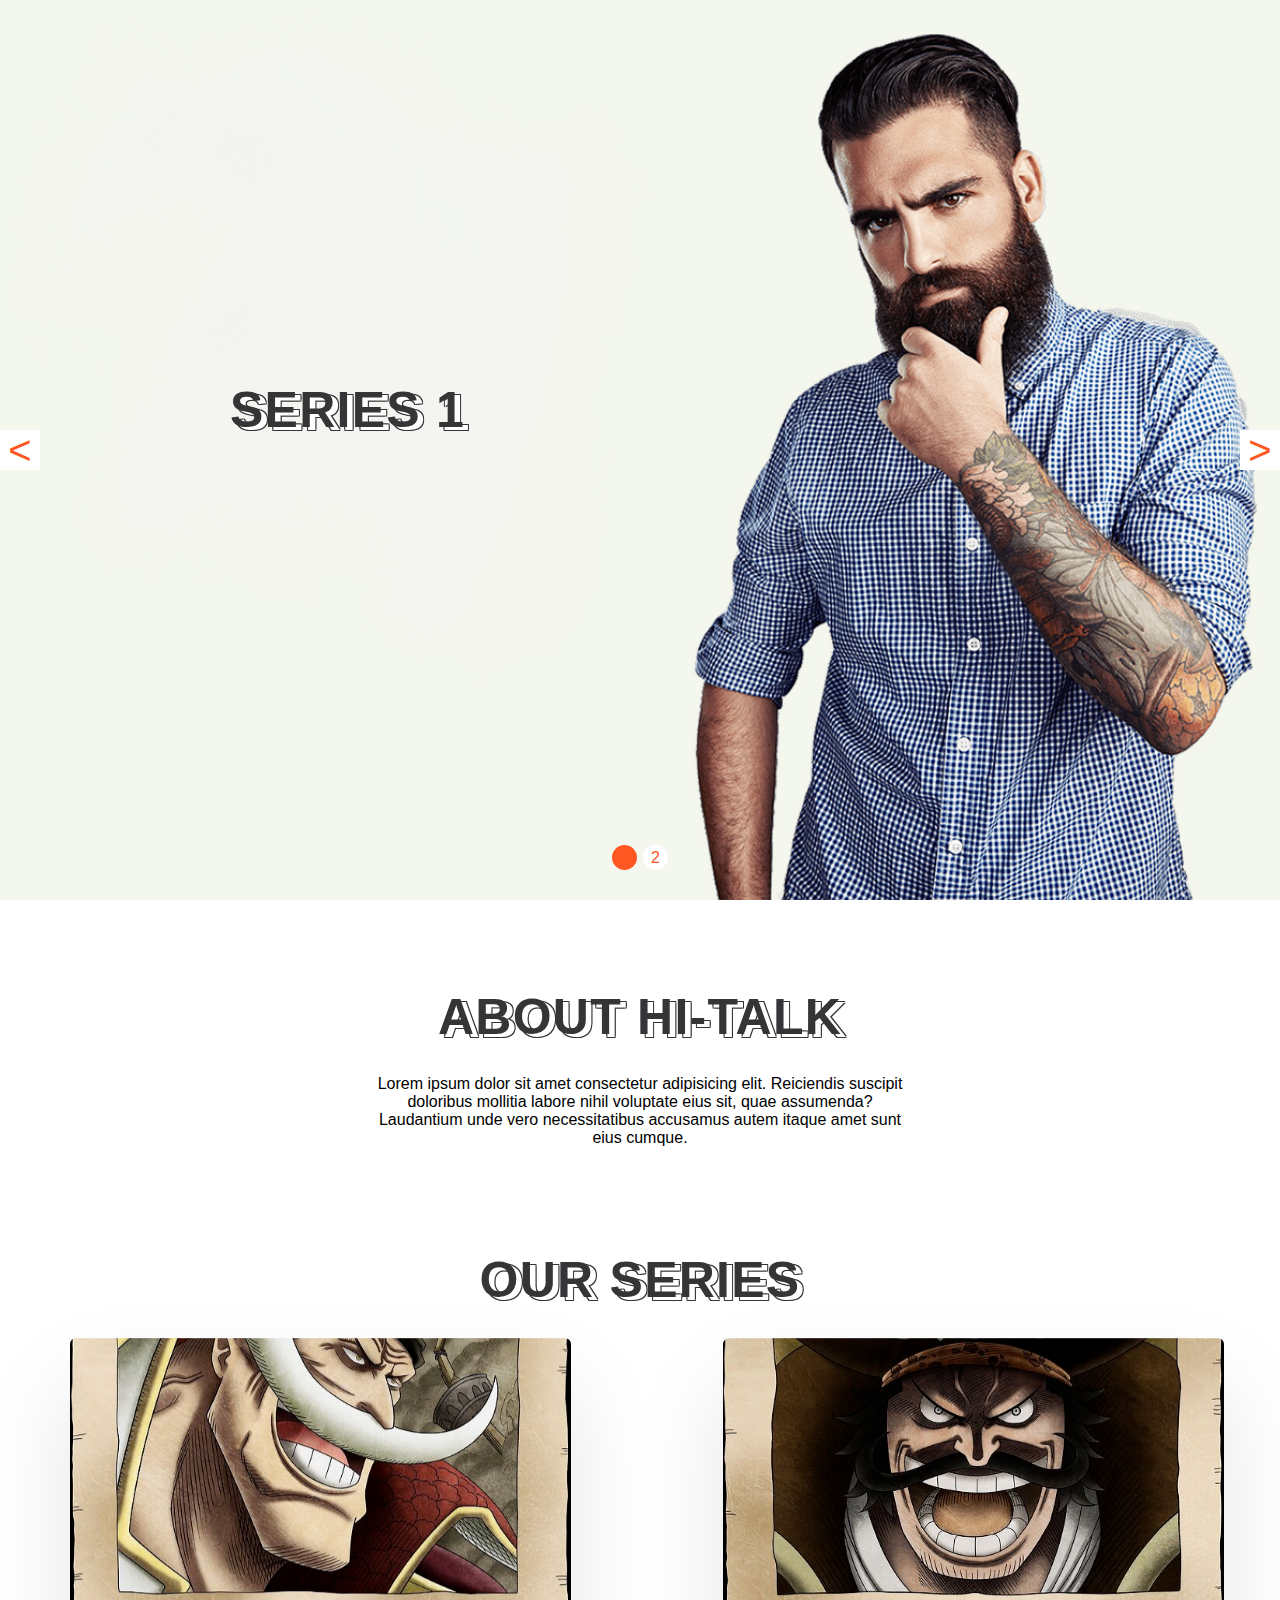
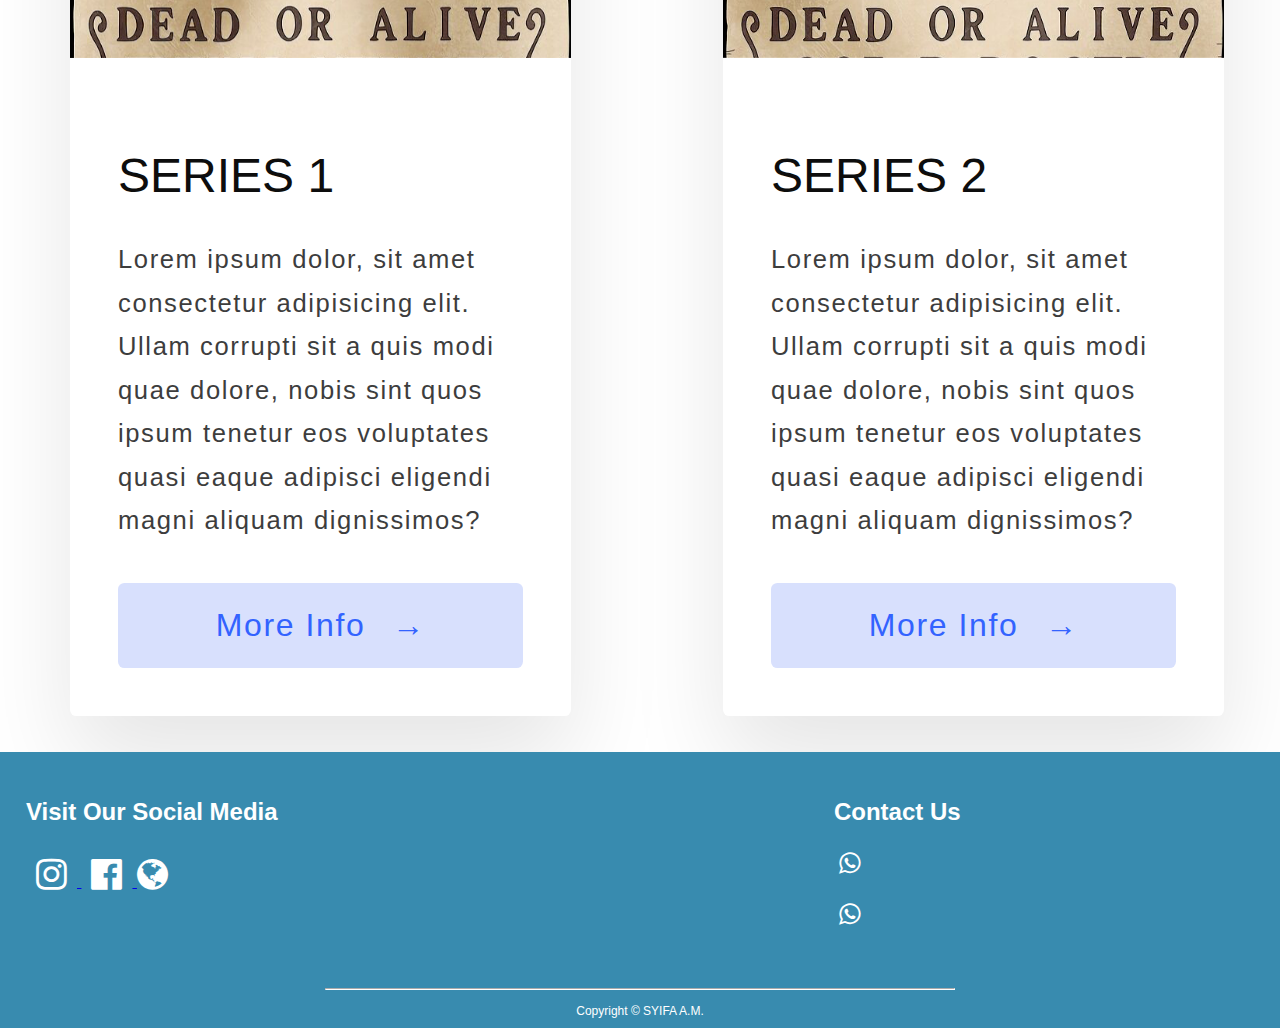
<file: test3.html>
<html lang="en">
    <head>
        <link rel="stylesheet" href="css/style.css">
        <link rel="icon" href="images/download.png">
        <link rel="stylesheet" href="https://cdnjs.cloudflare.com/ajax/libs/font-awesome/4.7.0/css/font-awesome.min.css">
    </head>
    <body>
        <section class="home">
            <div class="slider">
            <div class="slide active" style="background-image: url('images/slide-1.jpg')">
                <div class="container">
                    <div class="caption">
                            <div class="section__heading">
                                <h2 class="section__title"><span class="heading-stroke" data-title="SERIES 1">SERIES 1</span></h2>
                            </div>
                        <p>Lorem ipsum dummy text goes here.</p>
                        <a href="">Register</a>
                    </div>
                </div>
            </div>
            <div class="slide" style="background-image: url('images/slide-2.jpg')">
                <div class="container">
                    <div class="caption">
                            <div class="section__heading">
                                <h2 class="section__title"><span class="heading-stroke" data-title="SERIES 2">SERIES 2</span></h2>
                            </div>
                        <p>COMING SOON</p>
                        <a href="">Register</a>
                    </div>
                </div>
            </div>
        </div>
        
        <!-- controls  -->
        <div class="controls">
            <div class="prev"><</div>
            <div class="next">></div>
        </div>
    
        <!-- indicators -->
        <div class="indicator">
        </div>
    
        </section>
        <section class="about">
            <div class="section__heading">
                <h2 class="section__title"><span class="heading-stroke" data-title="ABOUT HI-TALK">ABOUT HI-TALK</span></h2>
            </div>
            <p>
                Lorem ipsum dolor sit amet consectetur adipisicing elit. Reiciendis suscipit doloribus mollitia labore nihil voluptate eius sit, quae assumenda? Laudantium unde vero necessitatibus accusamus autem itaque amet sunt eius cumque.
            </p>
        </section>
        <section class="series">
            <div class="section__heading">
                <h2 class="section__title"><span class="heading-stroke" data-title="OUR SERIES">OUR SERIES</span></h2>
            </div>
            <div class="colum">
                <div class="row">
                    <div class="grid">
                        <div class="grid-item">
                        <div class="card">
                            <img class="card-img" src="images/pos1.png" alt="Rome" />
                            <div class="card-content">
                            <h1 class="card-header">SERIES 1</h1>
                            <p class="card-text">
                                Lorem ipsum dolor, sit amet consectetur adipisicing elit. Ullam corrupti sit a quis modi quae dolore, nobis sint quos ipsum tenetur eos voluptates quasi eaque adipisci eligendi magni aliquam dignissimos?
                            </p>
                            <button class="card-btn">More Info <span>&rarr;</span></button>
                            </div>
                        </div>
                        </div>
                        <div class="grid-item">
                        <div class="card">
                            <img class="card-img"src="images/pos2.png"alt="Grand Canyon"/>
                            <div class="card-content">
                            <h1 class="card-header">SERIES 2</h1>
                            <p class="card-text">
                                Lorem ipsum dolor, sit amet consectetur adipisicing elit. Ullam corrupti sit a quis modi quae dolore, nobis sint quos ipsum tenetur eos voluptates quasi eaque adipisci eligendi magni aliquam dignissimos?
                            </p>
                            <button class="card-btn">More Info <span>&rarr;</span></button>
                            </div>
                        </div>
                        </div>
                    </div>
                </div>
            </div>
        </section>
        <br/>
        <br/>
        <div class="footer">
            <div class="inner-footer">
                <div class="col-container">
                    <div class="col" style="background: #388BAF;">
                        <h2 style="color:white;">Visit Our Social Media</h2>
                        <span>
                            <a href="https://instagram.com/hmtiudinus">
                                <i class="fa fa-instagram" style="font-size:36px; padding: 10px; color:white;"></i>
                            </a>
                        <span>
                            <a href="https://www.facebook.com/hmti.udinus/">
                                <i class="fa fa-facebook-official" style="font-size:36px; padding: 10px; color:white;"></i>
                            </a>
                        </span>
                        <span>
                            <a href="https://hmtiudinus.org/">
                                <i class="fa fa-globe" style="font-size:36px; color:white;"></i>
                            <a></a>
                        </span>
                    </div>
                    <div class="col" style="background: #388BAF;">
                        <h2 style="color:white;">Contact Us</h2>
                        <a href="#"
                            <p style="color: white;"><i class="fa fa-whatsapp" style="font-size:25px; padding: 5px; color:white;"></i></p>
                        </a>
                        <a href="#"
                            <p style="color: white;"><i class="fa fa-whatsapp" style="font-size:25px; padding: 5px; color:white;"></i></p>
                        </a>
                    </div>
                        <!--<p><i class="fa fa-whatsapp" style="font-size:25px; padding: 5px;"></i>xxxxxxxxxxxxxxxxx</p>-->
                </div>
            </div>              
            </ul>
            </div>
            <div class="footer-bottom">
                <hr style="width:50%;border-color:#FFF;height:1px; margin:auto; align:center;">
                <br>
                Copyright &copy; SYIFA A.M.
            </div>
        </div>
        <script src="js/script.js"></script>
    </body>
</html>
</file>
<file: css/style.css>
html {
    box-sizing: border-box;
}
body{
    margin: 0;
    padding: 0;
    font-family: sans-serif;
    justify-content: center;
    align-items: center;
    
}
.home{
	height: 60vh;
	overflow:hidden;
	position: relative;
}
@media (min-width: 1000px) {
	.home{
        height: 100vh;
	    overflow:hidden;
        position: relative;
    }
}
.home .slide{
	position: absolute;
	left:0;
	top:0;
	width: 100%;
	height: 100%;
	background-size: cover;
	background-position: center;
	z-index:1; 
	display:none;
	padding:0 15px;
	animation: slide 2s ease;
}
.home .slide.active{
	display: flex;
}
@keyframes slide{
	0%{
		transform:scale(1.1);
	}
	100%{
		transform: scale(1);
	}
}
.container{
	max-width: 1170px;
	margin:auto;
	
}

.home .container{
	 flex-grow: 1;
}
.home .caption{
	width:50%;
}
.home .caption h1{
	font-size:42px;
	color:#000000;
	margin:0;
	
}
.home .slide.active .caption h1{
	opacity:0;
	animation: captionText .5s ease forwards;
	animation-delay:1s;
}
.home .caption p{
	font-size: 18px;
	margin:15px 0 30px;
	color:#222222;
}
.home .slide.active .caption p{
	opacity:0;
	animation: captionText .5s ease forwards;
	animation-delay:1.2s;
}
.home .caption a{
 display: inline-block;
 padding:10px 30px;
 background-color: #000000;
 text-decoration: none;
 color:#ffffff;
}

.home .slide.active .caption a{
	opacity:0;
	animation: captionText .5s ease forwards;
	animation-delay:1.4s;
}

@keyframes captionText{
	0%{
		opacity:0; transform: translateX(-100px);
	}
	100%{
	 opacity:1; transform: translateX(0px);	
	}
}

.home .controls .prev,
.home .controls .next{
 position: absolute;
 z-index:2;
 top:50%;
 height:40px;
 width: 40px;
 margin-top: -20px;
 color:#FF5722;
 background-color: #ffff;
 text-align: center;
 line-height: 40px;
 font-size:40px;
 cursor:pointer;
 transition: all .5s ease;
}
.home .controls .prev:hover,
.home .controls .next:hover{
    background-color:#FF5722;
    color: #fff;
}
.home .controls .prev{
 left:0;
}
.home .controls .next{
 right:0;
}

.home .indicator{
	position: absolute;
	left:50%;
	bottom:30px;
	z-index: 2;
	transform: translateX(-50%);
}

.home .indicator div{
	display: inline-block;
	width:25px;
	height: 25px;
	color:#FF5722;
	background-color: #ffff;
	border-radius:50%;
	text-align: center;
	line-height: 25px;
	margin:0 3px;
}

.home .indicator div.active{
 background-color: #FF5722;
}

/*responsive*/
@media(max-width: 767px){
	.controls{
		display: none;
	}
}
.slider {
    width: 100%;
    text-align: center;
    overflow: hidden;
    top: 50%;
    left: 50%;
    margin: 0;
    justify-content: center;
}
@media (min-width: 1000px) {
    .slider{
      width: 100%;
      text-align: center;
      overflow: hidden;
      top: 50%;
      left: 50%;
      margin: 0;
      justify-content: center;
      padding-left: 115px;

    }
}
 
.box{
    position:absolute;
    top: 50%;
    left: 50%;
    transform: translate(-50px,-50px);
    width: 100px;
    height: 100px;
    border-top: 4px solid #000;
    border-bottom: 4px solid #000;
    box-sizing: border-box;
    transition: 0.5s;
}
.box h1{
    margin: 0;
    padding: 0;
    color: black;
    top: 50%;
    transform: rotateY(-50%);
}
.heading-stroke{
    display:inline-block;
    position:relative;
    letter-spacing:.025em;
    font-size:70px;
}
@media (min-width : 700px){
    .heading-stroke{
        display:inline-block;
        position:relative;
        letter-spacing:.025em;
        font-size: 50px;
    }
}
.heading-stroke:after{
    content:attr(data-title);
    text-transform:uppercase;
    position:absolute;
    top:5px;
    left:5px;
    z-index:-1;
    width:calc(100% + 5px);color:rgba(0,0,0,.7);text-shadow:-1px -1px 0 #fff,1px -1px 0 #fff,-1px 1px 0 #fff,1px 1px 0 #fff
}
.heading-stroke{
    position:relative;
    display:inline-block;
    z-index:1;
    letter-spacing:.025em
}
.section__title .heading-stroke:after{
    content:attr(data-title);
    text-transform:uppercase;
    position:absolute;
    top:3px;
    left:3px;
    width:calc(100% + 5px);
    color:#fff;
    text-shadow:-1px -1px 0 #353437,1px -1px 0 #353437,-1px 1px 0 #353437,1px 1px 0 #353437
}
.section__title.section__title--inverse{
    color:#fff
}
.section__title.section__title--inverse .heading-stroke:after{
    top:5px;
    left:5px;
    width:100%;
    color:rgba(0,0,0,.7);text-shadow:-1px -1px 0 #fff,1px -1px 0 #fff,-1px 1px 0 #fff,1px 1px 0 #fff
}
.section__heading{
    margin-bottom:30px;
    text-align:center
}
.section__heading+p{
    font-size:.75rem
}
@media (min-width:992px){
    .section__heading+p{
        font-size:.85rem
    }
}
@media (min-width:1200px){
    .section__heading+p{
        font-size:1rem
    }
}
.section__title{
    color:#353437;
    font-family:Gotham,sans-serif;
    font-size:1.75rem;
    margin-bottom:.5rem;
    line-height:1.1;
    font-weight:900
}
@media (min-width:768px){
    .section__title{
        font-size:2.25rem
    }
}
@media (min-width:992px){
    .section__title{
        font-size:3rem
    }
}
.section__title .heading-stroke{
    position:relative;
    display:inline-block;
    z-index:1;
    letter-spacing:.025em
}.section__title .heading-stroke:after{
    content:attr(data-title);
    text-transform:uppercase;
    position:absolute;
    top:3px;
    left:3px;
    width:calc(100% + 5px);
    color:#fff;
    text-shadow:-1px -1px 0 #353437,1px -1px 0 #353437,-1px 1px 0 #353437,1px 1px 0 #353437
}
.section__title.section__title--inverse{
    color:#fff
}
.section__title.section__title--inverse .heading-stroke:after{
    top:5px;
    left:5px;
    width:100%;
    color:rgba(0,0,0,.7);
    text-shadow:-1px -1px 0 #fff,1px -1px 0 #fff,-1px 1px 0 #fff,1px 1px 0 #fff
}
.section__title~.section__subtitle{
    margin-bottom:0
}
.section__title+p{
    font-size:.8rem
}
@media (min-width:768px){
    .section__title+p{
        font-size:.9rem
    }
}
@media (min-width:992px){
    .section__title+p{
        font-size:1rem
    }
}
.section__hero{
    background-repeat:no-repeat;
    background-position:top;
    background-size:cover;
    display:flex;
    align-items:center;
    text-align:center;
    color:#fff
}
.section__hero-content{
    max-width:800px;
    margin:0 auto
}
.section__hero-content .ico{
    margin-right:.7em;
    margin-bottom:.2em
}
.section__hero-content .mli-btn{
    margin-top:1em
}
.section__hero-content .mli-btn .ico{
    width:1.4em;
    height:1.4em;
    margin-left:.5em;
    margin-right:-.5em;
    margin-top:-.2em
}
.section--we-are{
    padding:0;
    position:relative
}
.section--we-are .section__heading{
    position:absolute;
    top:0;
    left:0;
    width:100%;
    top:3rem
}
.section--we-are .we-are__col{
    background-size:cover;
    background-repeat:no-repeat;
    display:flex;
    flex-direction:column;
    justify-content:center;
    align-items:center;
    padding:8rem 1.5rem 5rem;
    color:#fff;font-family:Gotham,sans-serif;
    letter-spacing:.009em
}
.section--we-are .we-are__logo{
    margin-bottom:1rem
}
.about{
    width: 50%;
    color: #000;
    text-align: center;
    padding: 50px;
    left: 50%;
    margin: auto;
}
.contain {
    position: relative;
    width: 80%;
    margin: auto;
    display: block;
    margin-left: auto;
    margin-right: auto;
} 
  
.image {
    opacity: 1;
    display: block;
    width: 20%;
    height: 70%;
    transition: .5s ease;
    backface-visibility: hidden;
}
  
.middle {
    transition: .5s ease;
    opacity: 0;
    position: absolute;
    top: 50%;
    left: 50%;
    transform: translate(-50%, -50%);
    -ms-transform: translate(-50%, -50%);
    text-align: center;
}
  
.contain:hover .image {
    opacity: 0.3;
}
  
.contain:hover .middle {
    opacity: 1;
}
  
.text {
    background-color: #4CAF50;
    color: white;
    font-size: 16px;
    padding: 16px 32px;
} 
  
.grid {
    display: grid;
    width: 90em;
    grid-gap: 6rem;
    grid-template-columns: repeat(auto-fit, minmax(30rem, 1fr));
    align-items: start;
    padding-left: 78px;
}
  
.grid-item {
    width: 90%;
    background-color: #fff;
    border-radius: 0.4rem;
    overflow: hidden;
    box-shadow: 0 3rem 6rem rgba(0, 0, 0, 0.1);
    cursor: pointer;
    transition: 0.2s;
}
  
.grid-item:hover {
    transform: translateY(-0.5%);
    box-shadow: 0 4rem 8rem rgba(0, 0, 0, 0.5);
}
  
.card-img {
    display: block;
    width: 100%;
    height: 20rem;
    object-fit: cover;
    transition: .5s ease;
    backface-visibility: hidden;
}
.card-img:hover{
    opacity: 0.3;
  }
  
.card-content {
    padding: 3rem;
}
  
.card-header {
    font-size: 3rem;
    font-weight: 500;
    color: #0d0d0d;
    margin-bottom: 1.5rem;
}
  
.card-text {
    font-size: 1.6rem;
    letter-spacing: 0.1rem;
    line-height: 1.7;
    color: #3d3d3d;
    margin-bottom: 2.5rem;
}
  
.card-btn {
    display: block;
    width: 100%;
    padding: 1.5rem;
    font-size: 2rem;
    text-align: center;
    color: #3363ff;
    background-color: #d8e0fd;
    border: none;
    border-radius: 0.4rem;
    transition: 0.2s;
    cursor: pointer;
    letter-spacing: 0.1rem;
}
  
.card-btn span {
    margin-left: 1rem;
    transition: 0.2s;
}
  
.card-btn:hover,
.card-btn:active {
    background-color: #c2cffc;
}
  
.card-btn:hover span,
.card-btn:active span {
    margin-left: 1.5rem;
}
  
@media only screen and (max-width: 60em) {
    body {
      padding: 3rem;
    }
  
    .grid {
      grid-gap: 3rem;
    }
}
@media (max-width:700px){
    .grid{
        display: flex;
    }
}
@media (min-width:290px){
    .row{
        display: flex;
    }
    .grid {
        padding-left: 70px;
        align-items: 80px;
    }
}
.footer {
    padding: 0;
    margin: 0;
    background:#388BAF;;
    position: relative;
    z-index: 1;
}
  
  
.inner-footer {
    margin: auto;
    padding: 30px 10px;
    display: flex;
    flex-wrap: wrap;
    box-sizing: border-box;
    justify-content: center;
    z-index: 1;
}
  
.footer-items {
    width: 100%;
    padding: 10px 20px;
    box-sizing: border-box;
    z-index: 1;
}
  
h1 {
    padding: 10px 0;
    font-size: 25px;
    color: #fff;
    text-transform: uppercase;
}
  
.footer-items p {
    color: grey;
    font-size: 16px;
    text-align: justify;
    line-height: 25px;
}
.footer-bottom {
    padding: 10px;
    background:#388BAF;;
    color: #fff;
    font-size: 12px;
    width: 100%;
    text-align: center;
}
* {
    box-sizing: border-box;
}
  
.col-container {
    display: table;
    width: 100%;
}
.col {
    display: table-cell;
    padding: 16px;
}
@media only screen and (max-width: 600px) {
    .col { 
      display: block;
      width: 100%;
    }
}
</file>
